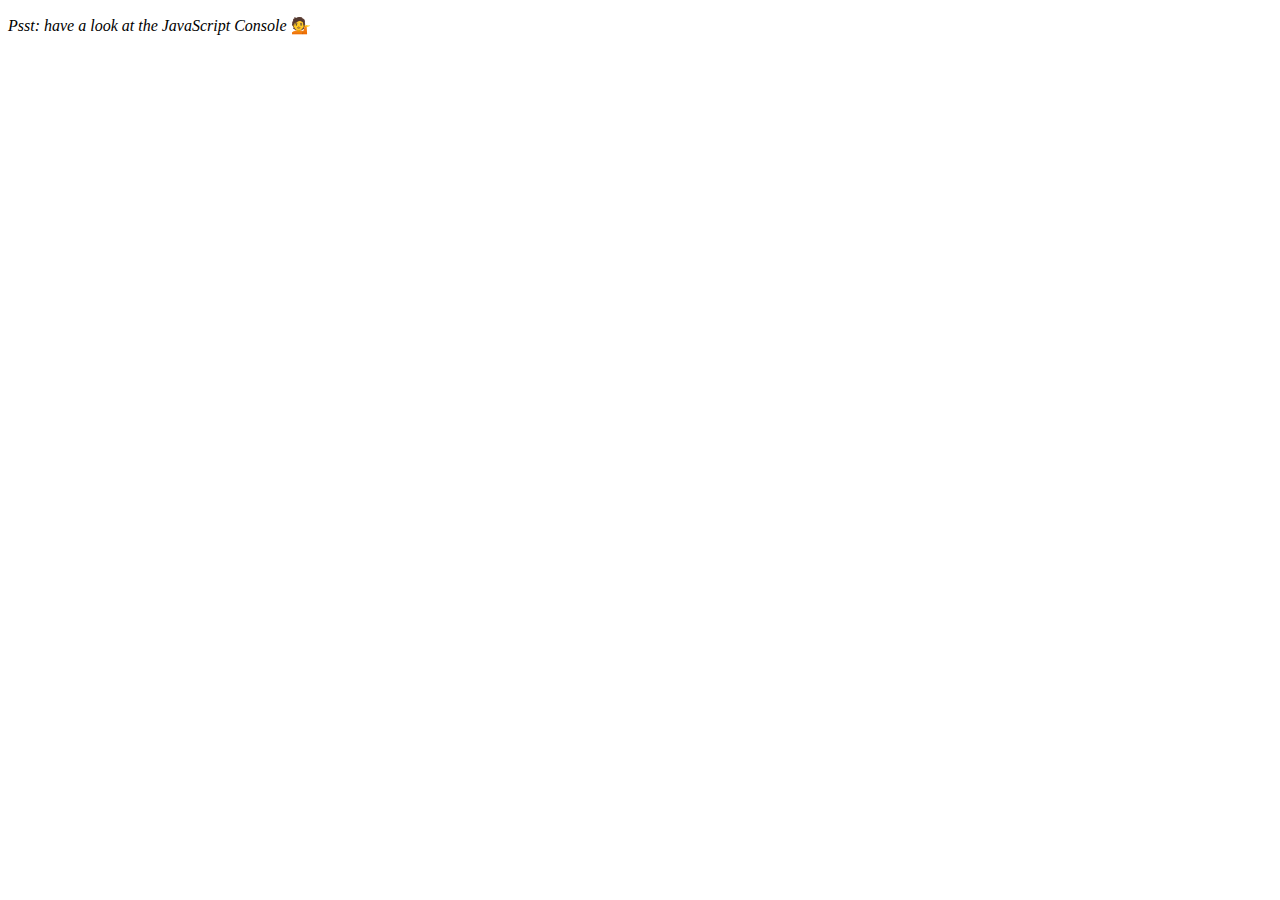
<file: array-cardio-day-1/index.html>
<!DOCTYPE html>
<html lang="en">
<head>
  <meta charset="UTF-8">
  <title>Array Cardio 💪</title>
</head>
<body>
  <p><em>Psst: have a look at the JavaScript Console</em> 💁</p>
  <script>
    // Get your shorts on - this is an array workout!
    // ## Array Cardio Day 1
    // Some data we can work with
    const inventors = [
      { first: 'Albert', last: 'Einstein', year: 1879, passed: 1955 },
      { first: 'Isaac', last: 'Newton', year: 1643, passed: 1727 },
      { first: 'Galileo', last: 'Galilei', year: 1564, passed: 1642 },
      { first: 'Marie', last: 'Curie', year: 1867, passed: 1934 },
      { first: 'Johannes', last: 'Kepler', year: 1571, passed: 1630 },
      { first: 'Nicolaus', last: 'Copernicus', year: 1473, passed: 1543 },
      { first: 'Max', last: 'Planck', year: 1858, passed: 1947 },
      { first: 'Katherine', last: 'Blodgett', year: 1898, passed: 1979 },
      { first: 'Ada', last: 'Lovelace', year: 1815, passed: 1852 },
      { first: 'Sarah E.', last: 'Goode', year: 1855, passed: 1905 },
      { first: 'Lise', last: 'Meitner', year: 1878, passed: 1968 },
      { first: 'Hanna', last: 'Hammarström', year: 1829, passed: 1909 }
    ];
    const people = ['Beck, Glenn', 'Becker, Carl', 'Beckett, Samuel', 'Beddoes, Mick', 'Beecher, Henry', 'Beethoven, Ludwig', 'Begin, Menachem', 'Belloc, Hilaire', 'Bellow, Saul', 'Benchley, Robert', 'Benenson, Peter', 'Ben-Gurion, David', 'Benjamin, Walter', 'Benn, Tony', 'Bennington, Chester', 'Benson, Leana', 'Bent, Silas', 'Bentsen, Lloyd', 'Berger, Ric', 'Bergman, Ingmar', 'Berio, Luciano', 'Berle, Milton', 'Berlin, Irving', 'Berne, Eric', 'Bernhard, Sandra', 'Berra, Yogi', 'Berry, Halle', 'Berry, Wendell', 'Bethea, Erin', 'Bevan, Aneurin', 'Bevel, Ken', 'Biden, Joseph', 'Bierce, Ambrose', 'Biko, Steve', 'Billings, Josh', 'Biondo, Frank', 'Birrell, Augustine', 'Black, Elk', 'Blair, Robert', 'Blair, Tony', 'Blake, William'];
    // Array.prototype.filter()
    // 1. Filter the list of inventors for those who were born in the 1500's
    const fifteen = inventors.filter(inventor => inventor.year >= 1500 && inventor.year < 1600);
    console.table(fifteen);

    // Array.prototype.map()
    // 2. Give us an array of the inventors' first and last names
    const fullNames = inventors.map(inventor => inventor.first + inventor.last);
    console.table(fullNames);

    // Array.prototype.sort()
    // 3. Sort the inventors by birthdate, oldest to youngest
    const ordered = inventors.sort((a, b) => a.year > b.year ? 1 : -1 );
    console.table(ordered);

    // Array.prototype.reduce()
    // 4. How many years did all the inventors live?
    const totalYears = inventors.reduce((total, inventor) => total + (inventor.passed - inventor.year), 0);
    console.table(totalYears);

    // 5. Sort the inventors by years lived
    const oldest = inventors.sort((a, b) => {
      const lastGuy = a.passed - a.year;
      const nextGuy = b.passed -b.year;
      return lastGuy > nextGuy ? -1 : 1
    });
    console.table(oldest);

    // 6. create a list of Boulevards in Paris that contain 'de' anywhere in the name
    // https://en.wikipedia.org/wiki/Category:Boulevards_in_Paris
    // const category = document.querySelector('.mw-category');
    // const links = [...category.querySelectorAll('a')];

    // const de = links
    //             .map(link => link.textContent)
    //             .filter(streetName => streetName.includes('de'));

    // 7. sort Exercise
    // Sort the people alphabetically by last name
    const alpha = people.sort((lastOne, nextOne) => {
      const [aLast, aFirst] = lastOne.split(', ');
      const [bLast, bFirst] = nextOne.split(', ');
      return aLast > bLast ? 1 : -1;
    });
    console.table(alpha);

    // 8. Reduce Exercise
    // Sum up the instances of each of these
    const data = ['car', 'car', 'truck', 'truck', 'bike', 'walk', 'car', 'van', 'bike', 'walk', 'car', 'van', 'car', 'truck' ];

    const transportation = data.reduce((obj, item) => {
      if (!obj[item]) {
        obj[item] = 0;
      }
      obj[item]++;
      return obj;
    }, {});
    console.table(transportation);
  </script>
</body>
</html>
</file>
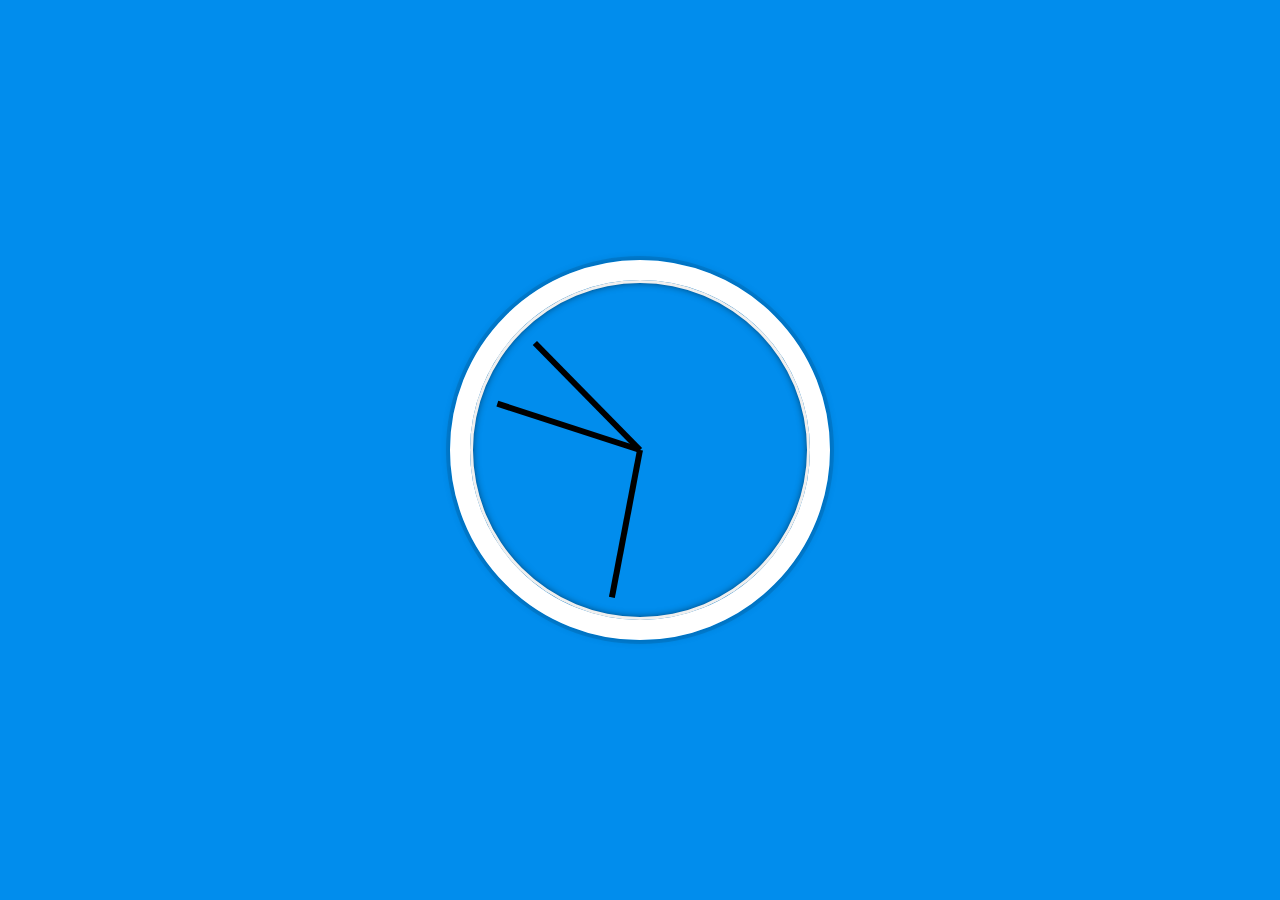
<file: css-and-js-clock/index.html>
<!DOCTYPE html>
<html lang="en">
<head>
  <meta charset="UTF-8">
  <title>JS + CSS Clock</title>
  <link rel="stylesheet" href="styles.css">
</head>
<body>
  <div class="clock">
    <div class="clock-face">
      <div class="hand hour-hand"></div>
      <div class="hand min-hand"></div>
      <div class="hand second-hand"></div>
    </div>
  </div>

  <script src="clock.js"></script>
</body>
</html>
</file>
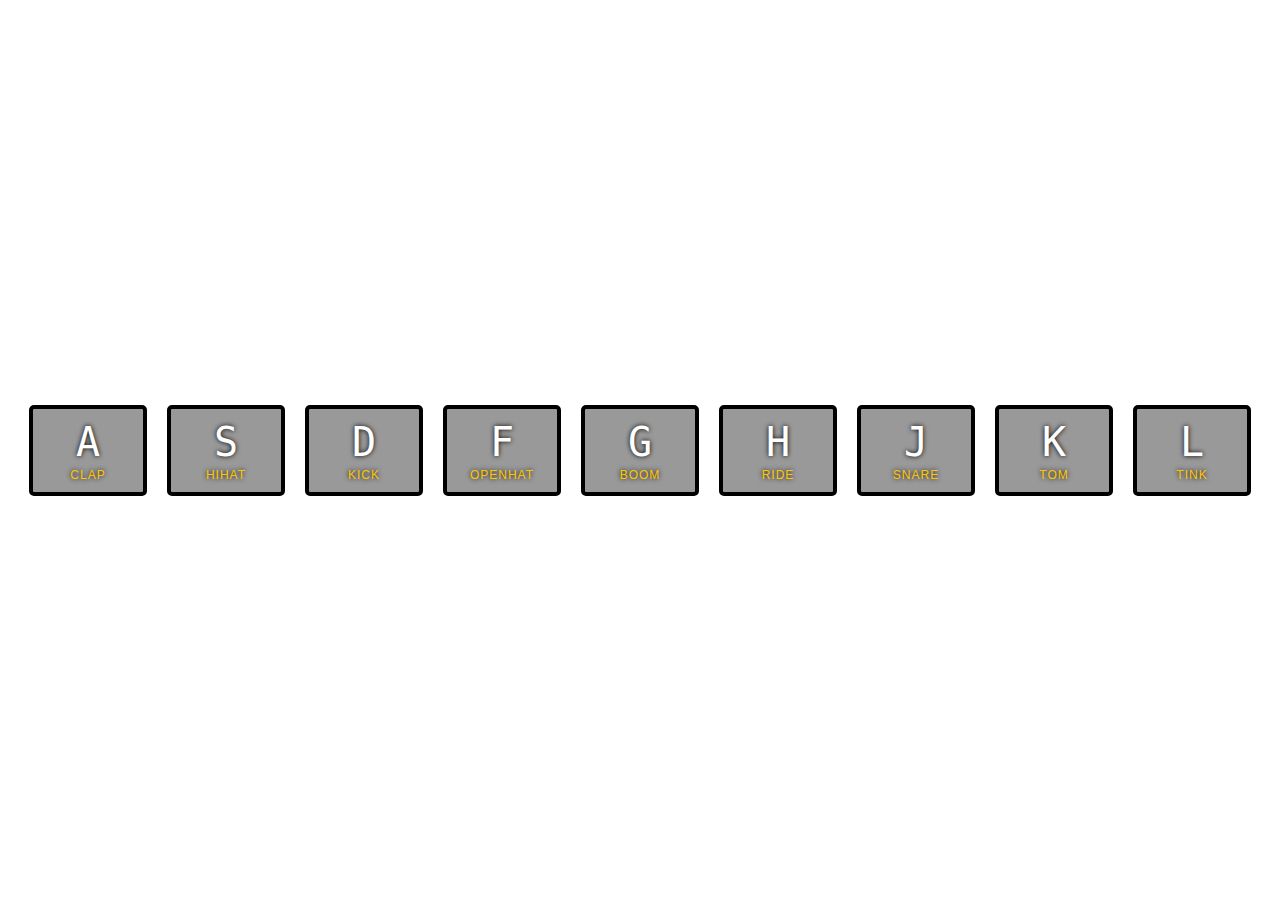
<file: drumkit/index.html>
<!DOCTYPE html>
<html lang="en">
<head>
  <meta charset="UTF-8">
  <title>JS Drum Kit</title>
  <link rel="stylesheet" href="style.css">
</head>
<body>
  <div class="keys">
    <div data-key="65" class="key">
      <kbd>A</kbd>
      <span class="sound">clap</span>
    </div>
    <div data-key="83" class="key">
      <kbd>S</kbd>
      <span class="sound">hihat</span>
    </div>
    <div data-key="68" class="key">
      <kbd>D</kbd>
      <span class="sound">kick</span>
    </div>
    <div data-key="70" class="key">
      <kbd>F</kbd>
      <span class="sound">openhat</span>
    </div>
    <div data-key="71" class="key">
      <kbd>G</kbd>
      <span class="sound">boom</span>
    </div>
    <div data-key="72" class="key">
      <kbd>H</kbd>
      <span class="sound">ride</span>
    </div>
    <div data-key="74" class="key">
      <kbd>J</kbd>
      <span class="sound">snare</span>
    </div>
    <div data-key="75" class="key">
      <kbd>K</kbd>
      <span class="sound">tom</span>
    </div>
    <div data-key="76" class="key">
      <kbd>L</kbd>
      <span class="sound">tink</span>
    </div>
  </div>

  <audio data-key="65" src="sounds/clap.wav"></audio>
  <audio data-key="83" src="sounds/hihat.wav"></audio>
  <audio data-key="68" src="sounds/kick.wav"></audio>
  <audio data-key="70" src="sounds/openhat.wav"></audio>
  <audio data-key="71" src="sounds/boom.wav"></audio>
  <audio data-key="72" src="sounds/ride.wav"></audio>
  <audio data-key="74" src="sounds/snare.wav"></audio>
  <audio data-key="75" src="sounds/tom.wav"></audio>
  <audio data-key="76" src="sounds/tink.wav"></audio>

  <script src="drumkit.js"></script>
</body>
</html>
</file>
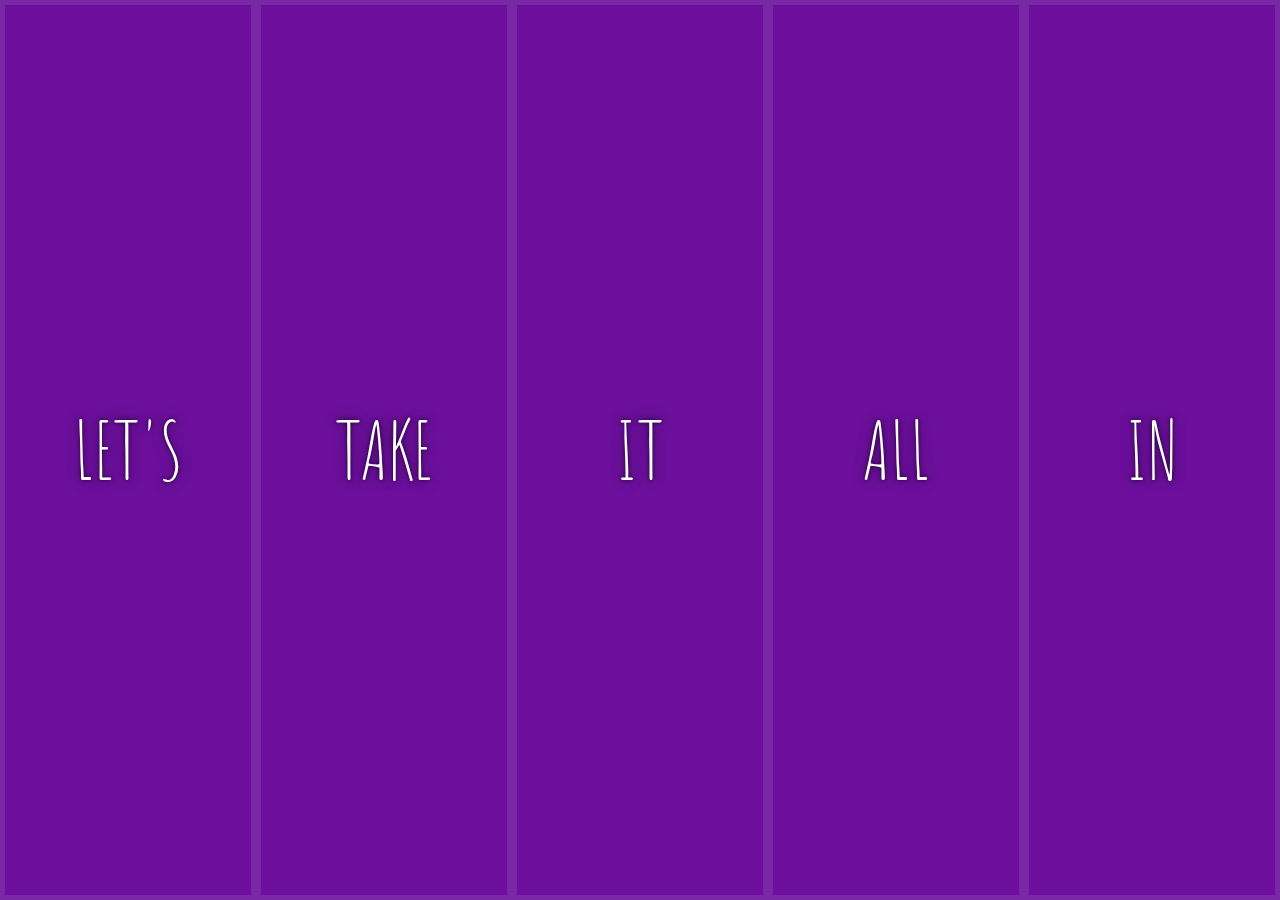
<file: flex-panels-image-gallery/index.html>
<!DOCTYPE html>
<html lang="en">
<head>
  <meta charset="UTF-8">
  <title>Flex Panels 💪</title>
  <link href='https://fonts.googleapis.com/css?family=Amatic+SC' rel='stylesheet' type='text/css'>
</head>
<body>
  <style>
    html {
      box-sizing: border-box;
      background: #ffc600;
      font-family: 'helvetica neue';
      font-size: 20px;
      font-weight: 200;
    }
    
    body {
      margin: 0;
    }
    
    *, *:before, *:after {
      box-sizing: inherit;
    }

    .panels {
      display: flex;
      min-height: 100vh;
      overflow: hidden;
    }

    .panel {
      background: #6B0F9C;
      box-shadow: inset 0 0 0 5px rgba(255,255,255,0.1);
      color: white;
      text-align: center;
      align-items: center;
      /* Safari transitionend event.propertyName === flex */
      /* Chrome + FF transitionend event.propertyName === flex-grow */
      transition:
        font-size 0.7s cubic-bezier(0.61,-0.19, 0.7,-0.11),
        flex 0.7s cubic-bezier(0.61,-0.19, 0.7,-0.11),
        background 0.2s;
      font-size: 20px;
      background-size: cover;
      background-position: center;
      flex: 1;
      justify-content: center;
      align-items: center;
      display: flex;
      flex-direction: column;
    }

    .panel1 { background-image:url(https://source.unsplash.com/gYl-UtwNg_I/1500x1500); }
    .panel2 { background-image:url(https://source.unsplash.com/rFKUFzjPYiQ/1500x1500); }
    .panel3 { background-image:url(https://images.unsplash.com/photo-1465188162913-8fb5709d6d57?ixlib=rb-0.3.5&q=80&fm=jpg&crop=faces&cs=tinysrgb&w=1500&h=1500&fit=crop&s=967e8a713a4e395260793fc8c802901d); }
    .panel4 { background-image:url(https://source.unsplash.com/ITjiVXcwVng/1500x1500); }
    .panel5 { background-image:url(https://source.unsplash.com/3MNzGlQM7qs/1500x1500); }

    /* Flex items */
    .panel > * {
      margin: 0;
      width: 100%;
      transition: transform 0.5s;
      flex: 1 0 auto;
      display: flex;
      justify-content: center;
      align-items: center; 
    }

    .panel > *:first-child { transform: translateY(-100%); }
    .panel.open-active > *:first-child { transform: translateY(0); }

    .panel > *:last-child { transform: translateY(100%); }
    .panel.open-active > *:last-child { transform: translateY(0); }

    .panel p {
      text-transform: uppercase;
      font-family: 'Amatic SC', cursive;
      text-shadow: 0 0 4px rgba(0, 0, 0, 0.72), 0 0 14px rgba(0, 0, 0, 0.45);
      font-size: 2em;
    }
    
    .panel p:nth-child(2) {
      font-size: 4em;
    }

    .panel.open {
      flex: 5;
      font-size: 40px;
    }
  </style>

  <div class="panels">
    <div class="panel panel1">
      <p>Hey</p>
      <p>Let's</p>
      <p>Dance</p>
    </div>
    <div class="panel panel2">
      <p>Give</p>
      <p>Take</p>
      <p>Receive</p>
    </div>
    <div class="panel panel3">
      <p>Experience</p>
      <p>It</p>
      <p>Today</p>
    </div>
    <div class="panel panel4">
      <p>Give</p>
      <p>All</p>
      <p>You can</p>
    </div>
    <div class="panel panel5">
      <p>Life</p>
      <p>In</p>
      <p>Motion</p>
    </div>
  </div>

  <script>
    const panels = document.querySelectorAll('.panel');

    function toggleOpen() {
      this.classList.toggle('open');
    }

    function toggleActive(e) {
      if (e.propertyName.includes('flex')) {
        this.classList.toggle('open-active'); 
      }
    }

    panels.forEach(panel => panel.addEventListener('click', toggleOpen));
    panels.forEach(panel => panel.addEventListener('transitionend', toggleActive));
  </script>
</body>
</html>
</file>
<file: css-and-js-clock/styles.css>
html {
  background: #018DED url(http://unsplash.it/1500/1000?image=881&blur=50);
  background-size: cover;
  font-family: 'helvetica neue';
  text-align: center;
  font-size: 10px;
}

body {
  margin: 0;
  font-size: 2rem;
  display: flex;
  flex: 1;
  min-height: 100vh;
  align-items: center;
}

.clock {
  width: 30rem;
  height: 30rem;
  border: 20px solid white;
  border-radius: 50%;
  margin: 50px auto;
  position: relative;
  padding: 2rem;
  box-shadow:
    0 0 0 4px rgba(0,0,0,0.1),
    inset 0 0 0 3px #EFEFEF,
    inset 0 0 10px black,
    0 0 10px rgba(0,0,0,0.2);
}

.clock-face {
  position: relative;
  width: 100%;
  height: 100%;
  transform: translateY(-3px); /* account for the height of the clock hands */
}

.hand {
  width: 50%;
  height: 6px;
  background: black;
  position: absolute;
  top: 50%;
  transform-origin: 100%;
  transform: rotate(90deg);
  transition: all 0.05s;
  transition-timing-function: cubic-bezier(0.1, 2.7, 0.58, 1);
}
</file>
<file: drumkit/style.css>
html {
  font-size: 10px;
  background: url(http://i.imgur.com/b9r5sEL.jpg) bottom center;
  background-size: cover;
}

body,html {
  margin: 0;
  padding: 0;
  font-family: sans-serif;
}

.keys {
  display: flex;
  flex: 1;
  min-height: 100vh;
  align-items: center;
  justify-content: center;
}

.key {
  border: .4rem solid black;
  border-radius: .5rem;
  margin: 1rem;
  font-size: 1.5rem;
  padding: 1rem .5rem;
  transition: all .07s ease;
  width: 10rem;
  text-align: center;
  color: white;
  background: rgba(0,0,0,0.4);
  text-shadow: 0 0 .5rem black;
}

.playing {
  transform: scale(1.1);
  border-color: #ffc600;
  box-shadow: 0 0 1rem #ffc600;
}

kbd {
  display: block;
  font-size: 4rem;
}

.sound {
  font-size: 1.2rem;
  text-transform: uppercase;
  letter-spacing: .1rem;
  color: #ffc600;
}
</file>
